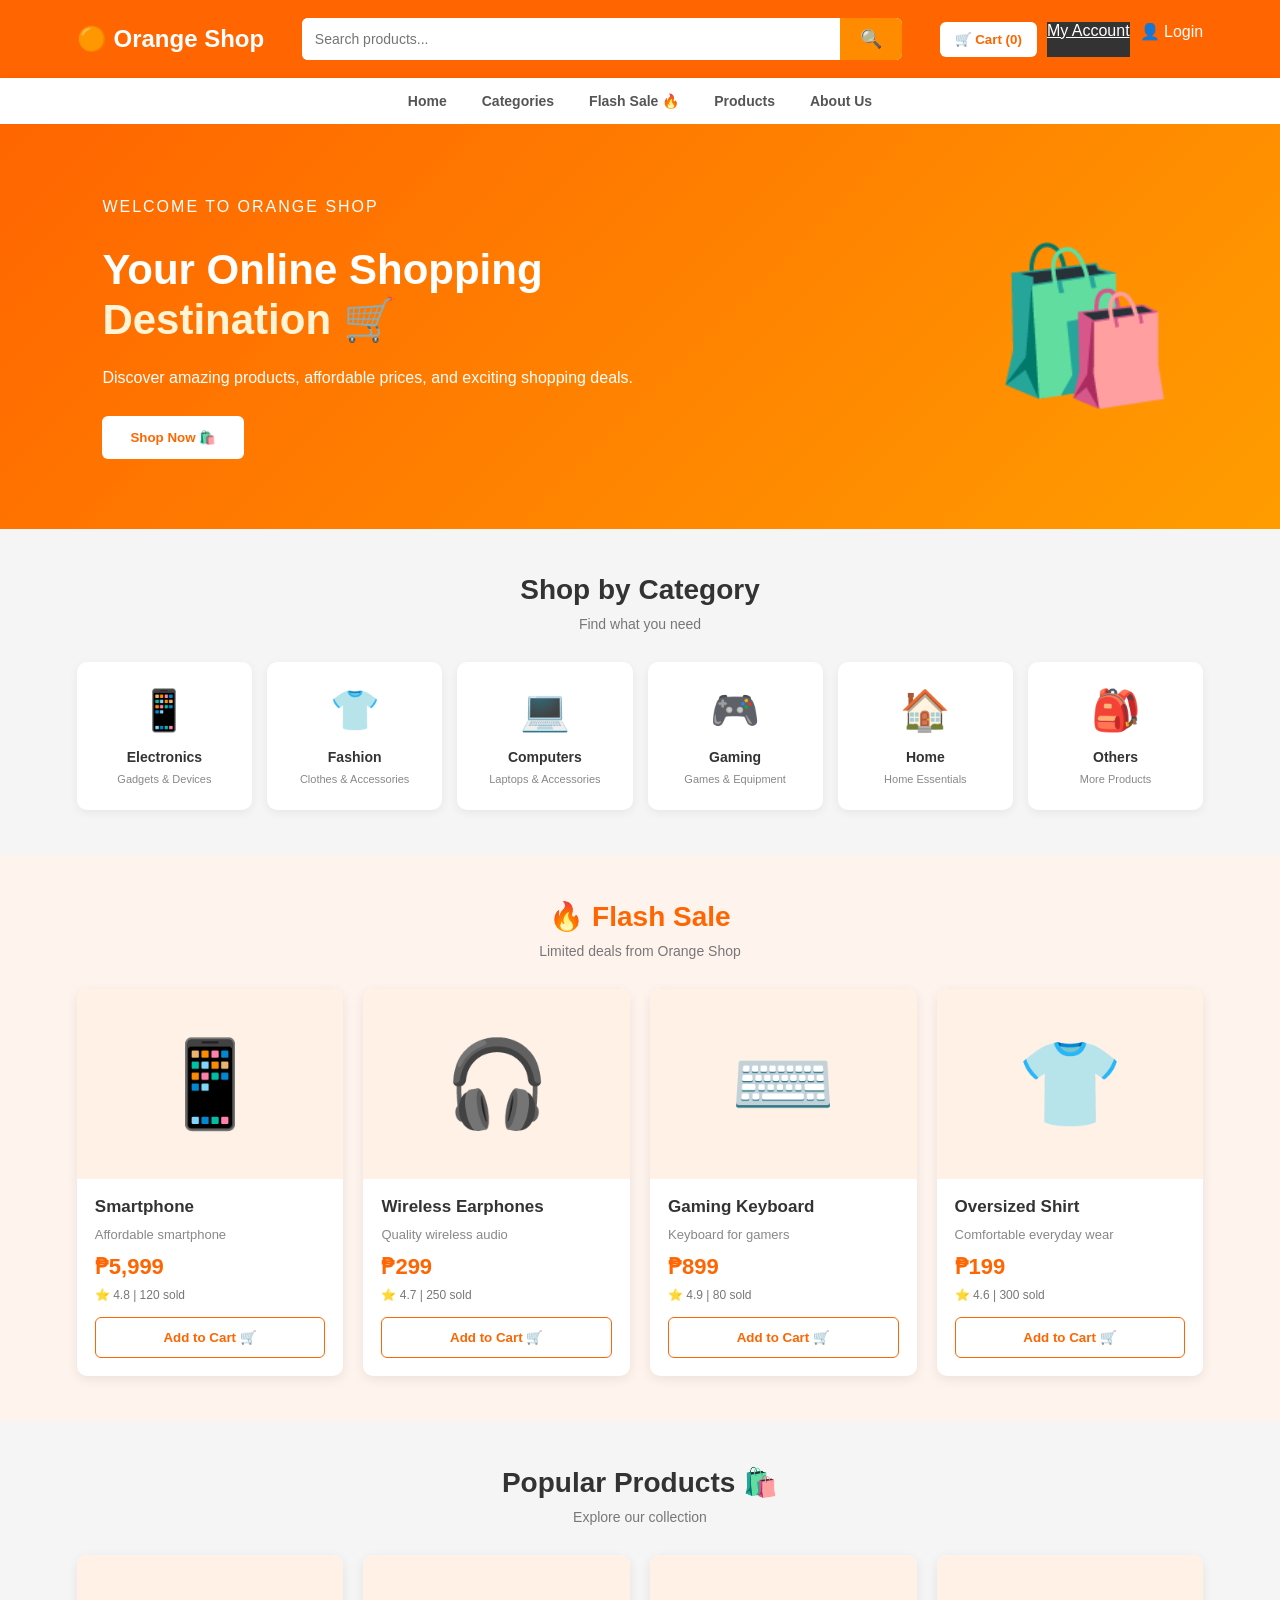
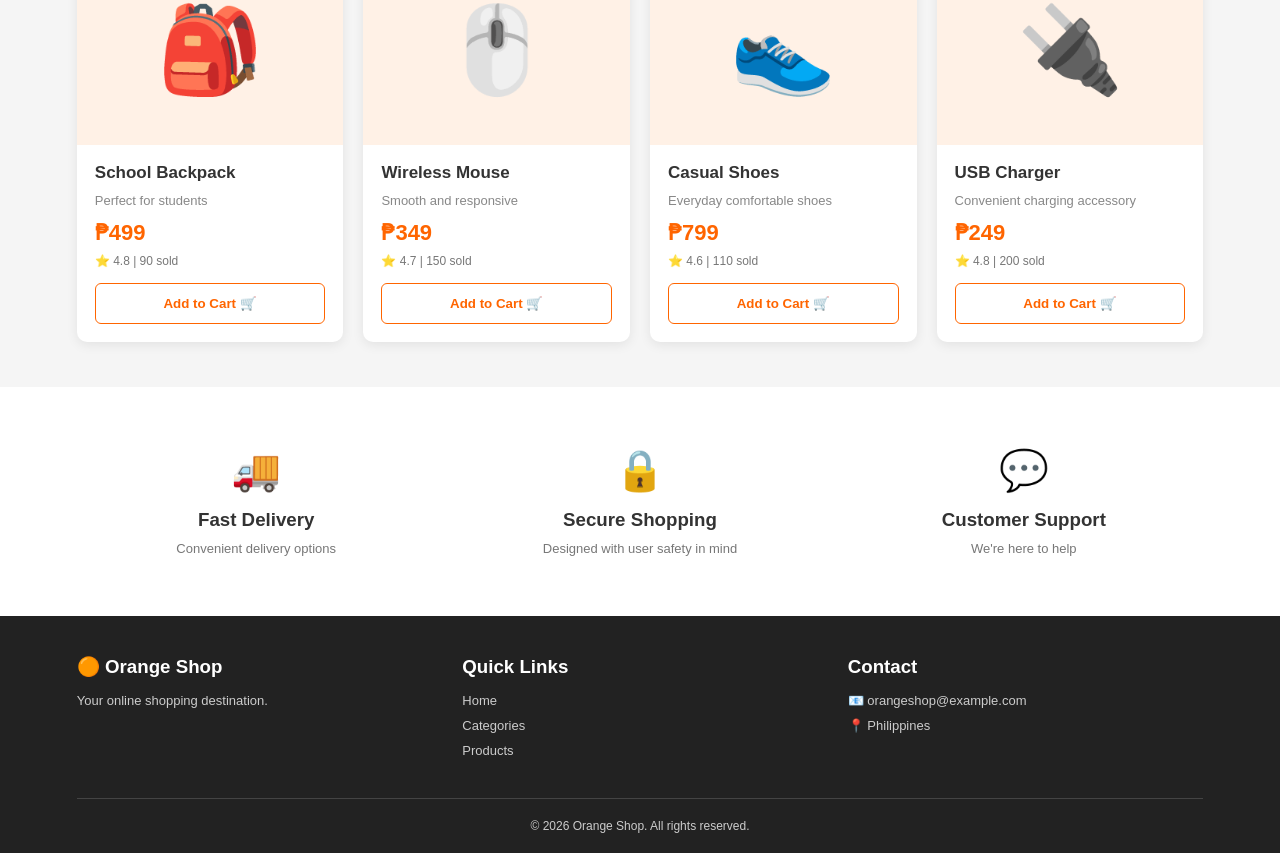
<file: index.html>
<!DOCTYPE html>
<html lang="en">

<head>
    <meta charset="UTF-8">
    <meta name="viewport" content="width=device-width, initial-scale=1.0">

    <title>Orange Shop | Online Shopping</title>

    <link rel="stylesheet" href="style.css">
</head>

<body>

    <!-- TOP HEADER -->
    <header class="main-header">

        <div class="logo">
            🟠 Orange Shop
        </div>

        <div class="search-container">

            <input
                type="text"
                id="searchInput"
                placeholder="Search products..."
            >

            <button id="searchButton">
                🔍
            </button>

        </div>

        <div class="header-actions">

            <button class="cart-button">
                🛒 Cart (0)
            </button>

            <a href="account.html" class="login-button">
    My Account
</a>
    👤 Login
</a>

        </div>

    </header>


    <!-- NAVIGATION -->
    <nav class="navigation">

        <a href="#home">Home</a>

        <a href="#categories">Categories</a>

        <a href="#flash-sale">Flash Sale 🔥</a>

        <a href="#products">Products</a>

        <a href="#footer">About Us</a>

    </nav>


    <!-- HERO SECTION -->
    <section class="hero" id="home">

        <div class="hero-content">

            <p class="small-title">
                WELCOME TO ORANGE SHOP
            </p>

            <h1>
                Your Online Shopping
                <span>Destination 🛒</span>
            </h1>

            <p>
                Discover amazing products,
                affordable prices, and
                exciting shopping deals.
            </p>

            <button
                class="shop-now-button"
                id="shopNowButton"
            >
                Shop Now 🛍️
            </button>

        </div>

        <div class="hero-image">

            🛍️

        </div>

    </section>


    <!-- CATEGORIES -->
    <section class="section" id="categories">

        <div class="section-heading">

            <h2>Shop by Category</h2>

            <p>
                Find what you need
            </p>

        </div>

        <div class="category-grid">

            <div class="category-card">

                <div class="category-icon">
                    📱
                </div>

                <h3>Electronics</h3>

                <p>Gadgets & Devices</p>

            </div>


            <div class="category-card">

                <div class="category-icon">
                    👕
                </div>

                <h3>Fashion</h3>

                <p>Clothes & Accessories</p>

            </div>


            <div class="category-card">

                <div class="category-icon">
                    💻
                </div>

                <h3>Computers</h3>

                <p>Laptops & Accessories</p>

            </div>


            <div class="category-card">

                <div class="category-icon">
                    🎮
                </div>

                <h3>Gaming</h3>

                <p>Games & Equipment</p>

            </div>


            <div class="category-card">

                <div class="category-icon">
                    🏠
                </div>

                <h3>Home</h3>

                <p>Home Essentials</p>

            </div>


            <div class="category-card">

                <div class="category-icon">
                    🎒
                </div>

                <h3>Others</h3>

                <p>More Products</p>

            </div>

        </div>

    </section>


    <!-- FLASH SALE -->
    <section class="section flash-sale" id="flash-sale">

        <div class="section-heading sale-heading">

            <h2>🔥 Flash Sale</h2>

            <p>
                Limited deals from Orange Shop
            </p>

        </div>

        <div class="product-grid">

            <div class="product-card">

                <div class="product-image">
                    📱
                </div>

                <div class="product-info">

                    <h3>Smartphone</h3>

                    <p class="product-description">
                        Affordable smartphone
                    </p>

                    <p class="price">
                        ₱5,999
                    </p>

                    <p class="rating">
                        ⭐ 4.8 | 120 sold
                    </p>

                    <button class="add-to-cart">
                        Add to Cart 🛒
                    </button>

                </div>

            </div>


            <div class="product-card">

                <div class="product-image">
                    🎧
                </div>

                <div class="product-info">

                    <h3>Wireless Earphones</h3>

                    <p class="product-description">
                        Quality wireless audio
                    </p>

                    <p class="price">
                        ₱299
                    </p>

                    <p class="rating">
                        ⭐ 4.7 | 250 sold
                    </p>

                    <button class="add-to-cart">
                        Add to Cart 🛒
                    </button>

                </div>

            </div>


            <div class="product-card">

                <div class="product-image">
                    ⌨️
                </div>

                <div class="product-info">

                    <h3>Gaming Keyboard</h3>

                    <p class="product-description">
                        Keyboard for gamers
                    </p>

                    <p class="price">
                        ₱899
                    </p>

                    <p class="rating">
                        ⭐ 4.9 | 80 sold
                    </p>

                    <button class="add-to-cart">
                        Add to Cart 🛒
                    </button>

                </div>

            </div>


            <div class="product-card">

                <div class="product-image">
                    👕
                </div>

                <div class="product-info">

                    <h3>Oversized Shirt</h3>

                    <p class="product-description">
                        Comfortable everyday wear
                    </p>

                    <p class="price">
                        ₱199
                    </p>

                    <p class="rating">
                        ⭐ 4.6 | 300 sold
                    </p>

                    <button class="add-to-cart">
                        Add to Cart 🛒
                    </button>

                </div>

            </div>

        </div>

    </section>


    <!-- ALL PRODUCTS -->
    <section class="section" id="products">

        <div class="section-heading">

            <h2>Popular Products 🛍️</h2>

            <p>
                Explore our collection
            </p>

        </div>

        <div class="product-grid">

            <div class="product-card">

                <div class="product-image">
                    🎒
                </div>

                <div class="product-info">

                    <h3>School Backpack</h3>

                    <p class="product-description">
                        Perfect for students
                    </p>

                    <p class="price">
                        ₱499
                    </p>

                    <p class="rating">
                        ⭐ 4.8 | 90 sold
                    </p>

                    <button class="add-to-cart">
                        Add to Cart 🛒
                    </button>

                </div>

            </div>


            <div class="product-card">

                <div class="product-image">
                    🖱️
                </div>

                <div class="product-info">

                    <h3>Wireless Mouse</h3>

                    <p class="product-description">
                        Smooth and responsive
                    </p>

                    <p class="price">
                        ₱349
                    </p>

                    <p class="rating">
                        ⭐ 4.7 | 150 sold
                    </p>

                    <button class="add-to-cart">
                        Add to Cart 🛒
                    </button>

                </div>

            </div>


            <div class="product-card">

                <div class="product-image">
                    👟
                </div>

                <div class="product-info">

                    <h3>Casual Shoes</h3>

                    <p class="product-description">
                        Everyday comfortable shoes
                    </p>

                    <p class="price">
                        ₱799
                    </p>

                    <p class="rating">
                        ⭐ 4.6 | 110 sold
                    </p>

                    <button class="add-to-cart">
                        Add to Cart 🛒
                    </button>

                </div>

            </div>


            <div class="product-card">

                <div class="product-image">
                    🔌
                </div>

                <div class="product-info">

                    <h3>USB Charger</h3>

                    <p class="product-description">
                        Convenient charging accessory
                    </p>

                    <p class="price">
                        ₱249
                    </p>

                    <p class="rating">
                        ⭐ 4.8 | 200 sold
                    </p>

                    <button class="add-to-cart">
                        Add to Cart 🛒
                    </button>

                </div>

            </div>

        </div>

    </section>


    <!-- FEATURES -->
    <section class="features">

        <div class="feature-card">

            <div class="feature-icon">
                🚚
            </div>

            <h3>Fast Delivery</h3>

            <p>
                Convenient delivery options
            </p>

        </div>


        <div class="feature-card">

            <div class="feature-icon">
                🔒
            </div>

            <h3>Secure Shopping</h3>

            <p>
                Designed with user safety in mind
            </p>

        </div>


        <div class="feature-card">

            <div class="feature-icon">
                💬
            </div>

            <h3>Customer Support</h3>

            <p>
                We're here to help
            </p>

        </div>

    </section>


    <!-- FOOTER -->
    <footer id="footer">

        <div class="footer-content">

            <div>

                <h3>🟠 Orange Shop</h3>

                <p>
                    Your online shopping destination.
                </p>

            </div>


            <div>

                <h3>Quick Links</h3>

                <a href="#home">Home</a>

                <a href="#categories">Categories</a>

                <a href="#products">Products</a>

            </div>


            <div>

                <h3>Contact</h3>

                <p>
                    📧 orangeshop@example.com
                </p>

                <p>
                    📍 Philippines
                </p>

            </div>

        </div>

        <div class="footer-bottom">

            <p>
                © 2026 Orange Shop. All rights reserved.
            </p>

        </div>

    </footer>


    <script src="script.js"></script>

</body>

</html>
</file>
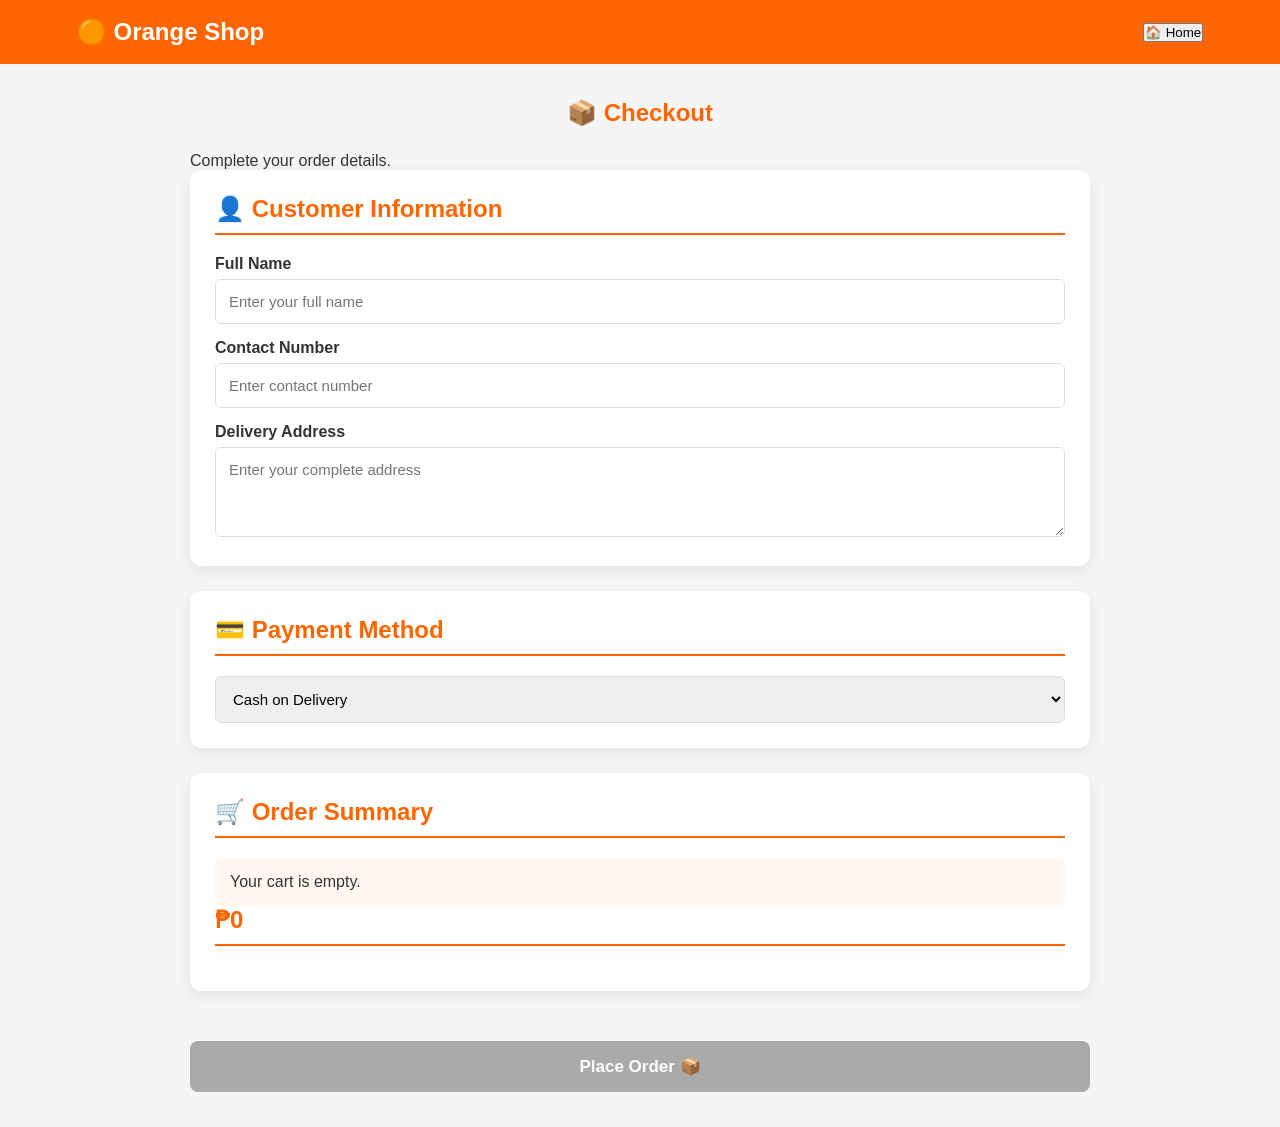
<file: checkout.html>
<!DOCTYPE html>
<html lang="en">

<head>

    <meta charset="UTF-8">

    <meta name="viewport"
          content="width=device-width, initial-scale=1.0">

    <title>Checkout | Orange Shop</title>
  <link rel="stylesheet" href="checkout.css">

    <link rel="stylesheet" href="style.css">

</head>

<body>

    <!-- HEADER -->

    <header class="main-header">

        <div class="logo">
            🟠 Orange Shop
        </div>

        <button
            onclick="window.location.href='index.html'">

            🏠 Home

        </button>

    </header>


    <!-- CHECKOUT -->

    <section class="checkout-section">

        <h1>📦 Checkout</h1>

        <p>Complete your order details.</p>


        <!-- CUSTOMER INFORMATION -->

        <div class="checkout-box">

            <h2>👤 Customer Information</h2>

            <label>Full Name</label>

            <input
                type="text"
                id="customerName"
                placeholder="Enter your full name"
                required>


            <label>Contact Number</label>

            <input
                type="tel"
                id="contactNumber"
                placeholder="Enter contact number"
                required>


            <label>Delivery Address</label>

            <textarea
                id="deliveryAddress"
                placeholder="Enter your complete address"
                required></textarea>

        </div>


        <!-- PAYMENT -->

        <div class="checkout-box">

            <h2>💳 Payment Method</h2>

            <select id="paymentMethod">

                <option value="Cash on Delivery">
                    Cash on Delivery
                </option>

                <option value="GCash">
                    GCash (Demo)
                </option>

                <option value="Bank Transfer">
                    Bank Transfer (Demo)
                </option>

            </select>

        </div>


        <!-- ORDER SUMMARY -->

        <div class="checkout-box">

            <h2>🛒 Order Summary</h2>

            <div id="orderSummary">

                <p>Loading order...</p>

            </div>

            <h2 id="orderTotal">
                Total: ₱0
            </h2>

        </div>


        <!-- PLACE ORDER -->

        <button
            class="place-order-button"
            id="placeOrderButton">

            Place Order 📦

        </button>

    </section>


    <script src="checkout.js"></script>

</body>

</html>
</file>
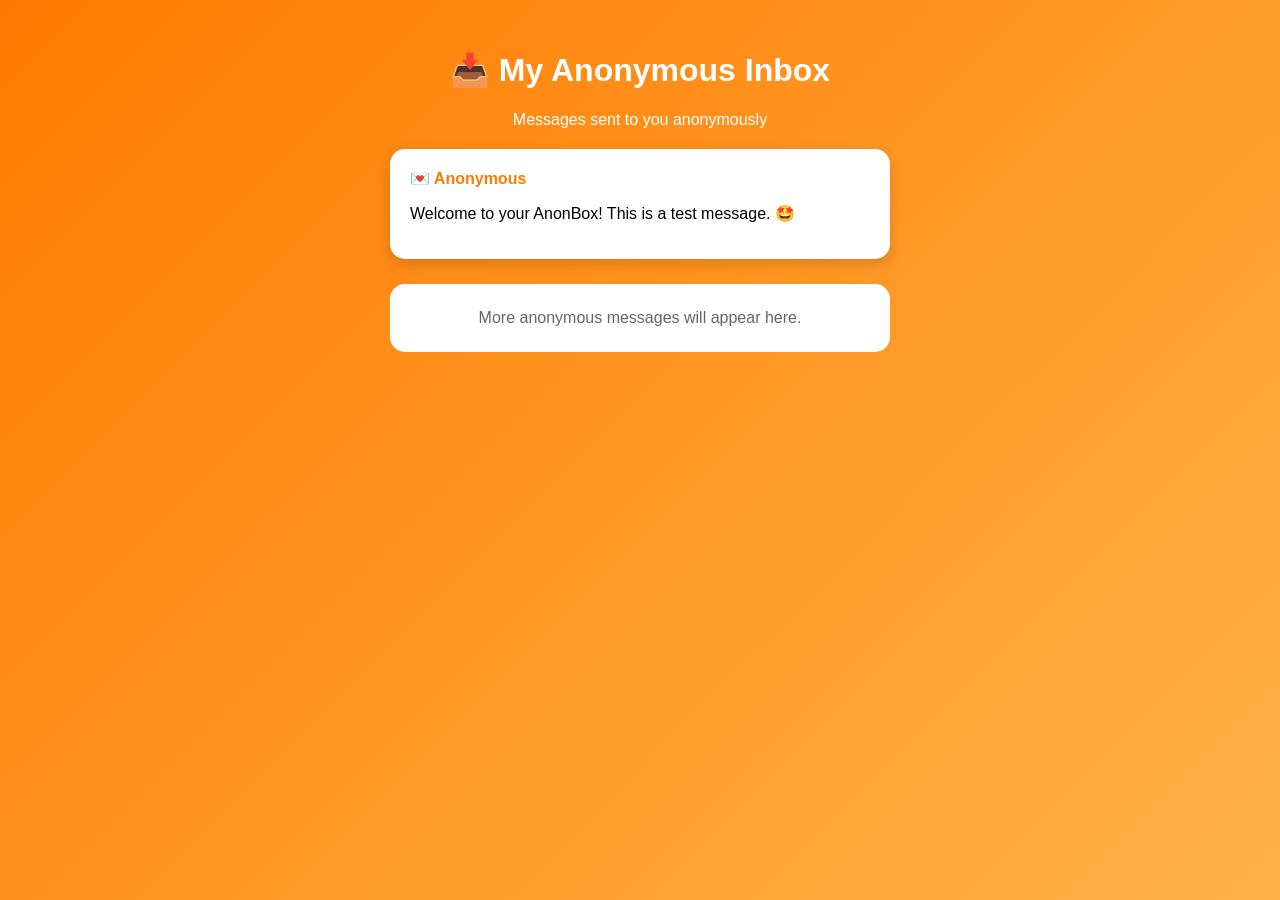
<file: inbox.html>
<!DOCTYPE html>
<html lang="en">
<head>
    <meta charset="UTF-8">
    <meta name="viewport" content="width=device-width, initial-scale=1.0">
    <title>My Anonymous Inbox</title>

    <style>
        body {
            margin: 0;
            min-height: 100vh;
            font-family: Arial, sans-serif;
            background: linear-gradient(135deg, #ff7a00, #ffb347);
            padding: 30px 15px;
            box-sizing: border-box;
        }

        .container {
            max-width: 500px;
            margin: auto;
        }

        h1 {
            color: white;
            text-align: center;
        }

        .subtitle {
            color: white;
            text-align: center;
        }

        .message {
            background: white;
            padding: 20px;
            border-radius: 15px;
            margin-top: 20px;
            box-shadow: 0 5px 15px rgba(0,0,0,0.15);
        }

        .anonymous {
            color: #ff7a00;
            font-weight: bold;
        }

        .empty {
            background: white;
            padding: 25px;
            border-radius: 15px;
            text-align: center;
            color: #666;
            margin-top: 25px;
        }
    </style>
</head>

<body>

    <div class="container">

        <h1>📥 My Anonymous Inbox</h1>

        <p class="subtitle">
            Messages sent to you anonymously
        </p>

        <div class="message">
            <div class="anonymous">💌 Anonymous</div>

            <p>
                Welcome to your AnonBox! This is a test message. 🤩
            </p>
        </div>

        <div class="empty">
            More anonymous messages will appear here.
        </div>

    </div>

</body>
</html>
</file>
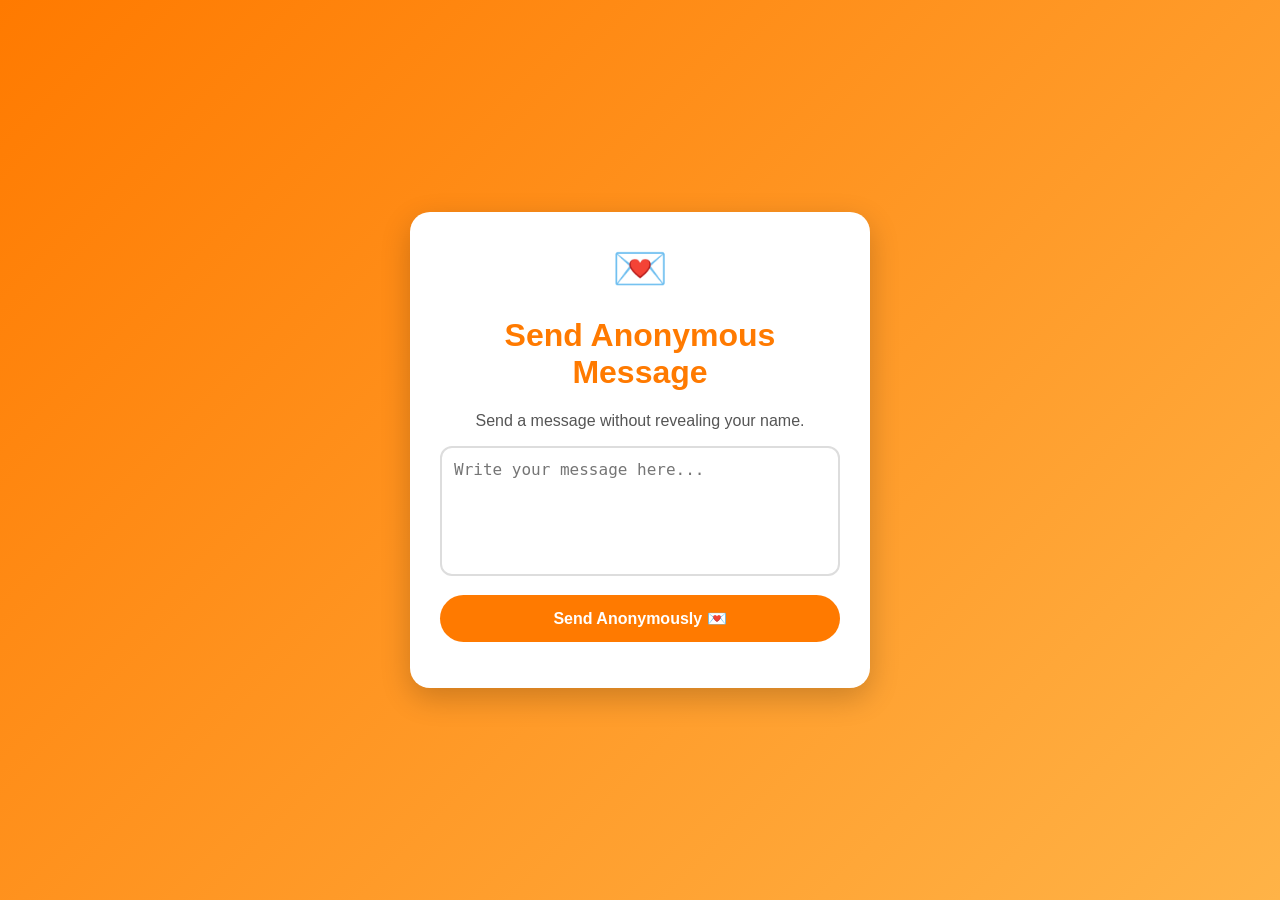
<file: message.html>
<!DOCTYPE html>
<html lang="en">
<head>
    <meta charset="UTF-8">
    <meta name="viewport" content="width=device-width, initial-scale=1.0">

    <title>Send Anonymous Message</title>

    <style>
        body {
            margin: 0;
            min-height: 100vh;
            display: flex;
            justify-content: center;
            align-items: center;
            font-family: Arial, sans-serif;
            background: linear-gradient(135deg, #ff7a00, #ffb347);
        }

        .box {
            width: 85%;
            max-width: 400px;
            background: white;
            padding: 30px;
            border-radius: 20px;
            text-align: center;
            box-shadow: 0 10px 30px rgba(0,0,0,0.2);
        }

        h1 {
            color: #ff7a00;
        }

        p {
            color: #555;
        }

        textarea {
            width: 100%;
            height: 130px;
            padding: 12px;
            box-sizing: border-box;
            border: 2px solid #ddd;
            border-radius: 12px;
            resize: none;
            font-size: 16px;
        }

        button {
            margin-top: 15px;
            width: 100%;
            padding: 14px;
            border: none;
            border-radius: 25px;
            background: #ff7a00;
            color: white;
            font-size: 16px;
            font-weight: bold;
        }

        button:active {
            transform: scale(0.97);
        }

        #status {
            margin-top: 15px;
            font-weight: bold;
        }
    </style>
</head>

<body>

    <div class="box">

        <div style="font-size:45px;">💌</div>

        <h1>Send Anonymous Message</h1>

        <p>Send a message without revealing your name.</p>

        <textarea
            id="message"
            placeholder="Write your message here..."
        ></textarea>

        <button onclick="sendMessage()">
            Send Anonymously 💌
        </button>

        <p id="status"></p>

    </div>

    <script>
        function sendMessage() {

            let message = document.getElementById("message").value;
            let status = document.getElementById("status");

            if (message.trim() === "") {
                status.innerText = "Please write a message first.";
                return;
            }

            status.innerText = "Message sent anonymously! 💌";

            document.getElementById("message").value = "";
        }
    </script>

</body>
</html>
</file>
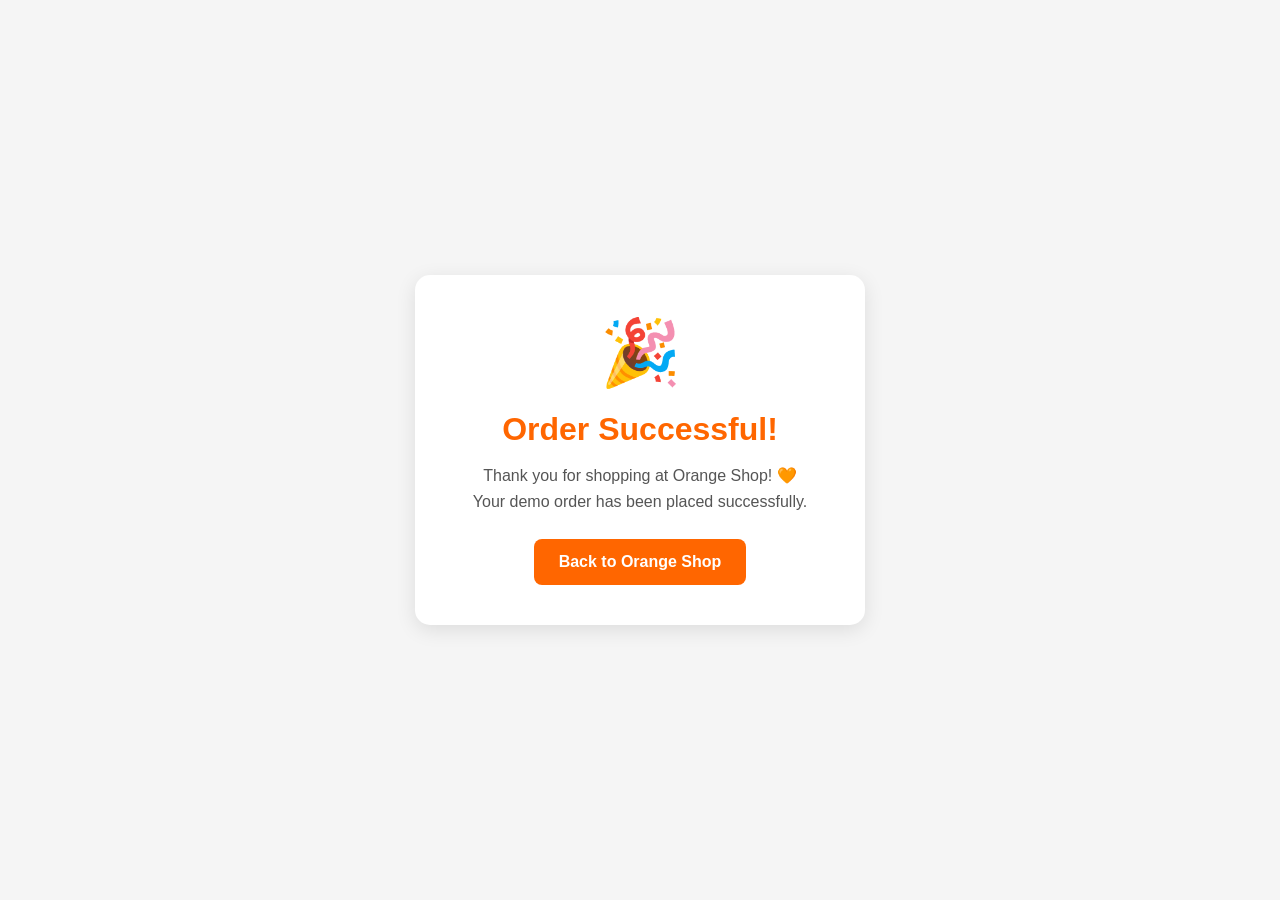
<file: success.html>
<!DOCTYPE html>
<html lang="en">
<head>
    <meta charset="UTF-8">
    <meta name="viewport" content="width=device-width, initial-scale=1.0">

    <title>Order Success - Orange Shop</title>

    <style>
        * {
            margin: 0;
            padding: 0;
            box-sizing: border-box;
            font-family: Arial, sans-serif;
        }

        body {
            background: #f5f5f5;
            min-height: 100vh;
            display: flex;
            justify-content: center;
            align-items: center;
            padding: 20px;
        }

        .success-box {
            background: white;
            width: 100%;
            max-width: 450px;
            padding: 40px 25px;
            text-align: center;
            border-radius: 15px;
            box-shadow: 0 5px 20px rgba(0, 0, 0, 0.1);
        }

        .success-icon {
            font-size: 65px;
            margin-bottom: 20px;
        }

        h1 {
            color: #ff6600;
            margin-bottom: 15px;
        }

        p {
            color: #555;
            line-height: 1.6;
            margin-bottom: 25px;
        }

        .home-button {
            display: inline-block;
            background: #ff6600;
            color: white;
            text-decoration: none;
            padding: 14px 25px;
            border-radius: 8px;
            font-weight: bold;
        }

        .home-button:hover {
            background: #e65c00;
        }
    </style>
</head>

<body>

    <div class="success-box">

        <div class="success-icon">🎉</div>

        <h1>Order Successful!</h1>

        <p>
            Thank you for shopping at Orange Shop! 🧡
            <br>
            Your demo order has been placed successfully.
        </p>

        <a href="index.html" class="home-button">
            Back to Orange Shop
        </a>

    </div>

</body>
</html>
</file>
<file: style.css>
/* =========================
   RESET
========================= */

* {
    margin: 0;
    padding: 0;
    box-sizing: border-box;
    font-family: Arial, sans-serif;
}

html {
    scroll-behavior: smooth;
}

body {
    background: #f5f5f5;
    color: #333;
}


/* =========================
   HEADER
========================= */

.main-header {
    background: #ff6500;
    color: white;
    padding: 18px 6%;
    display: flex;
    align-items: center;
    justify-content: space-between;
    gap: 20px;
    flex-wrap: wrap;
}

.logo {
    font-size: 24px;
    font-weight: bold;
}

.search-container {
    display: flex;
    flex: 1;
    max-width: 600px;
    background: white;
    border-radius: 6px;
    overflow: hidden;
}

.search-container input {
    flex: 1;
    padding: 13px;
    border: none;
    outline: none;
    font-size: 14px;
}

.search-container button {
    padding: 0 20px;
    background: #ff8c00;
    border: none;
    color: white;
    cursor: pointer;
    font-size: 18px;
}

.header-actions {
    display: flex;
    gap: 10px;
}

.header-actions button {
    padding: 10px 15px;
    border: none;
    border-radius: 6px;
    cursor: pointer;
    font-weight: bold;
}

.cart-button {
    background: white;
    color: #ff6500;
}

.login-button {
    background: #333;
    color: white;
}


/* =========================
   NAVIGATION
========================= */

.navigation {
    background: white;
    display: flex;
    justify-content: center;
    gap: 35px;
    padding: 15px;
    box-shadow: 0 2px 8px rgba(0,0,0,0.08);
}

.navigation a {
    text-decoration: none;
    color: #555;
    font-size: 14px;
    font-weight: bold;
}

.navigation a:hover {
    color: #ff6500;
}


/* =========================
   HERO
========================= */

.hero {
    background: linear-gradient(135deg, #ff6500, #ff9d00);
    color: white;
    padding: 70px 8%;
    display: flex;
    align-items: center;
    justify-content: space-between;
    gap: 30px;
}

.hero-content {
    max-width: 600px;
}

.small-title {
    font-size: 13px;
    letter-spacing: 2px;
    margin-bottom: 15px;
}

.hero h1 {
    font-size: 42px;
    line-height: 1.2;
    margin-bottom: 20px;
}

.hero h1 span {
    display: block;
    color: #fff4d6;
}

.hero p {
    font-size: 16px;
    line-height: 1.6;
    margin-bottom: 25px;
}

.shop-now-button {
    background: white;
    color: #ff6500;
    padding: 14px 28px;
    border: none;
    border-radius: 6px;
    font-weight: bold;
    cursor: pointer;
    transition: 0.3s;
}

.shop-now-button:hover {
    background: #333;
    color: white;
}

.hero-image {
    font-size: 150px;
    animation: float 3s ease-in-out infinite;
}

@keyframes float {
    0%, 100% {
        transform: translateY(0);
    }

    50% {
        transform: translateY(-12px);
    }
}


/* =========================
   SECTIONS
========================= */

.section {
    padding: 45px 6%;
}

.section-heading {
    text-align: center;
    margin-bottom: 30px;
}

.section-heading h2 {
    font-size: 28px;
    color: #333;
    margin-bottom: 10px;
}

.section-heading p {
    color: #777;
    font-size: 14px;
}


/* =========================
   CATEGORIES
========================= */

.category-grid {
    display: grid;
    grid-template-columns: repeat(6, 1fr);
    gap: 15px;
}

.category-card {
    background: white;
    border-radius: 10px;
    padding: 25px 10px;
    text-align: center;
    box-shadow: 0 3px 10px rgba(0,0,0,0.06);
    cursor: pointer;
    transition: 0.3s;
}

.category-card:hover {
    transform: translateY(-5px);
    background: #fff1e6;
}

.category-icon {
    font-size: 40px;
    margin-bottom: 15px;
}

.category-card h3 {
    font-size: 14px;
    margin-bottom: 8px;
}

.category-card p {
    font-size: 11px;
    color: #888;
}


/* =========================
   FLASH SALE
========================= */

.flash-sale {
    background: #fff4ed;
}

.sale-heading h2 {
    color: #ff6500;
}


/* =========================
   PRODUCTS
========================= */

.product-grid {
    display: grid;
    grid-template-columns: repeat(4, 1fr);
    gap: 20px;
}

.product-card {
    background: white;
    border-radius: 10px;
    overflow: hidden;
    box-shadow: 0 3px 12px rgba(0,0,0,0.08);
    transition: 0.3s;
}

.product-card:hover {
    transform: translateY(-5px);
    box-shadow: 0 6px 18px rgba(0,0,0,0.15);
}

.product-image {
    height: 190px;
    background: #fff1e6;
    display: flex;
    align-items: center;
    justify-content: center;
    font-size: 85px;
}

.product-info {
    padding: 18px;
}

.product-info h3 {
    font-size: 17px;
    margin-bottom: 10px;
}

.product-description {
    color: #888;
    font-size: 13px;
    margin-bottom: 12px;
}

.price {
    color: #ff6500;
    font-size: 22px;
    font-weight: bold;
    margin-bottom: 8px;
}

.rating {
    color: #777;
    font-size: 12px;
    margin-bottom: 15px;
}

.add-to-cart {
    width: 100%;
    padding: 12px;
    border: 1px solid #ff6500;
    background: white;
    color: #ff6500;
    border-radius: 6px;
    font-weight: bold;
    cursor: pointer;
    transition: 0.3s;
}

.add-to-cart:hover {
    background: #ff6500;
    color: white;
}


/* =========================
   FEATURES
========================= */

.features {
    background: white;
    padding: 40px 6%;
    display: grid;
    grid-template-columns: repeat(3, 1fr);
    gap: 25px;
    text-align: center;
}

.feature-card {
    padding: 20px;
}

.feature-icon {
    font-size: 40px;
    margin-bottom: 15px;
}

.feature-card h3 {
    margin-bottom: 10px;
}

.feature-card p {
    color: #777;
    font-size: 13px;
}


/* =========================
   FOOTER
========================= */

footer {
    background: #222;
    color: #ccc;
    padding: 40px 6% 20px;
}

.footer-content {
    display: grid;
    grid-template-columns: repeat(3, 1fr);
    gap: 30px;
}

.footer-content h3 {
    color: white;
    margin-bottom: 15px;
}

.footer-content p {
    font-size: 13px;
    margin-bottom: 10px;
}

.footer-content a {
    display: block;
    color: #ccc;
    text-decoration: none;
    font-size: 13px;
    margin-bottom: 10px;
}

.footer-content a:hover {
    color: #ff6500;
}

.footer-bottom {
    border-top: 1px solid #444;
    text-align: center;
    margin-top: 30px;
    padding-top: 20px;
    font-size: 12px;
}


/* =========================
   TABLET
========================= */

@media (max-width: 1000px) {

    .category-grid {
        grid-template-columns: repeat(3, 1fr);
    }

    .product-grid {
        grid-template-columns: repeat(2, 1fr);
    }

    .hero h1 {
        font-size: 34px;
    }

}


/* =========================
   MOBILE
========================= */

@media (max-width: 600px) {

    .main-header {
        flex-direction: column;
        align-items: stretch;
        padding: 15px 4%;
    }

    .logo {
        text-align: center;
    }

    .search-container {
        max-width: 100%;
    }

    .header-actions {
        justify-content: center;
    }

    .navigation {
        gap: 18px;
        overflow-x: auto;
        justify-content: flex-start;
        padding: 14px;
    }

    .navigation a {
        white-space: nowrap;
        font-size: 12px;
    }

    .hero {
        padding: 45px 6%;
        flex-direction: column;
        text-align: center;
    }

    .hero h1 {
        font-size: 28px;
    }

    .hero-image {
        font-size: 90px;
    }

    .section {
        padding: 30px 4%;
    }

    .section-heading h2 {
        font-size: 23px;
    }

    .category-grid {
        grid-template-columns: repeat(3, 1fr);
        gap: 10px;
    }

    .category-card {
        padding: 18px 5px;
    }

    .category-icon {
        font-size: 30px;
    }

    .category-card h3 {
        font-size: 12px;
    }

    .product-grid {
        grid-template-columns: repeat(2, 1fr);
        gap: 12px;
    }

    .product-image {
        height: 130px;
        font-size: 55px;
    }

    .product-info {
        padding: 12px;
    }

    .product-info h3 {
        font-size: 14px;
    }

    .product-description {
        font-size: 11px;
    }

    .price {
        font-size: 18px;
    }

    .add-to-cart {
        font-size: 11px;
        padding: 10px 5px;
    }

    .features {
        grid-template-columns: 1fr;
        padding: 30px 6%;
    }

    .footer-content {
        grid-template-columns: 1fr;
        text-align: center;
    }

}
</file>
<file: checkout.css>
* {
    margin: 0;
    padding: 0;
    box-sizing: border-box;
    font-family: Arial, sans-serif;
}

body {
    background: #f5f5f5;
    color: #333;
}

/* HEADER */

.main-header {
    background: #ff6600;
    padding: 18px 8%;
    display: flex;
    justify-content: space-between;
    align-items: center;
    color: white;
}

.logo {
    font-size: 25px;
    font-weight: bold;
}

.home-button {
    background: white;
    color: #ff6600;
    border: none;
    padding: 10px 18px;
    border-radius: 6px;
    cursor: pointer;
    font-weight: bold;
}

.home-button:hover {
    background: #ffe0cc;
}

/* CHECKOUT SECTION */

.checkout-section {
    width: 90%;
    max-width: 900px;
    margin: 35px auto;
}

.checkout-section h1 {
    text-align: center;
    color: #ff6600;
    margin-bottom: 25px;
}

/* CHECKOUT BOX */

.checkout-box {
    background: white;
    padding: 25px;
    border-radius: 12px;
    box-shadow: 0 4px 15px rgba(0, 0, 0, 0.08);
    margin-bottom: 25px;
}

.checkout-box h2 {
    color: #ff6600;
    margin-bottom: 20px;
    border-bottom: 2px solid #ff6600;
    padding-bottom: 10px;
}

/* FORM */

.checkout-box label {
    display: block;
    margin-top: 15px;
    margin-bottom: 6px;
    font-weight: bold;
}

.checkout-box input,
.checkout-box textarea,
.checkout-box select {
    width: 100%;
    padding: 13px;
    border: 1px solid #ddd;
    border-radius: 6px;
    font-size: 15px;
    outline: none;
}

.checkout-box input:focus,
.checkout-box textarea:focus,
.checkout-box select:focus {
    border: 2px solid #ff6600;
}

.checkout-box textarea {
    resize: vertical;
    min-height: 90px;
}

/* ORDER SUMMARY */

#orderSummary {
    background: #fff7f0;
    padding: 15px;
    border-radius: 8px;
}

.order-item p {
    line-height: 1.7;
}

.order-item hr {
    border: none;
    border-top: 1px solid #ddd;
    margin: 12px 0;
}

/* TOTAL */

.total-container {
    display: flex;
    justify-content: space-between;
    align-items: center;
    margin-top: 20px;
    font-size: 21px;
    font-weight: bold;
}

#orderTotal {
    color: #ff6600;
}

/* BUTTON */

#placeOrderButton {
    width: 100%;
    margin-top: 25px;
    padding: 15px;
    background: #ff6600;
    color: white;
    border: none;
    border-radius: 8px;
    font-size: 17px;
    font-weight: bold;
    cursor: pointer;
}

#placeOrderButton:hover {
    background: #e65c00;
}

#placeOrderButton:disabled {
    background: #aaa;
    cursor: not-allowed;
}

/* MOBILE */

@media (max-width: 600px) {
    .main-header {
        padding: 15px 5%;
    }

    .logo {
        font-size: 20px;
    }

    .checkout-section {
        width: 94%;
        margin-top: 25px;
    }

    .checkout-box {
        padding: 18px;
    }

    .checkout-section h1 {
        font-size: 25px;
    }
}
</file>
